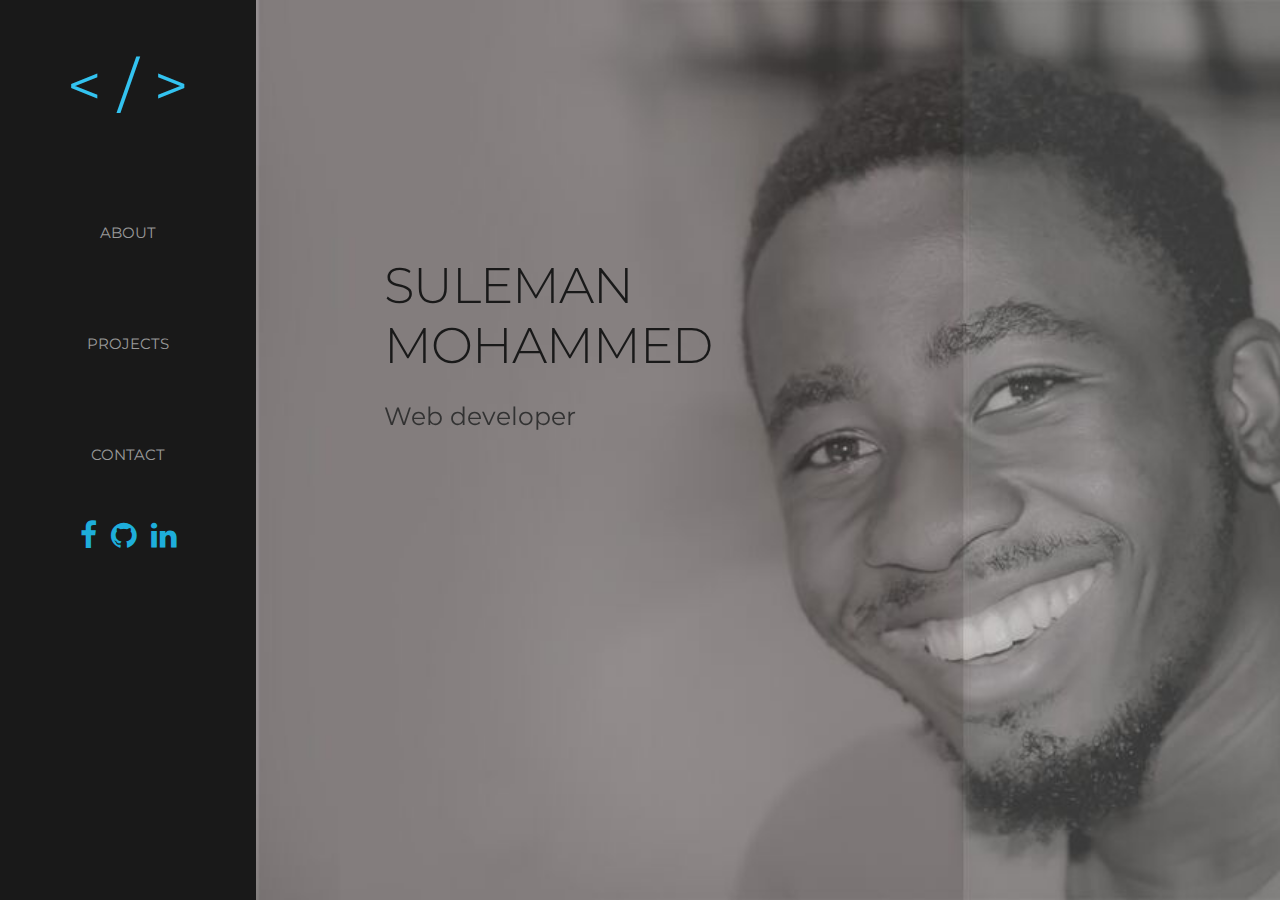
<file: index.html>
<!DOCTYPE html>
<html>
<head>
  <title>Suleman Mohammed</title>
  <link rel="stylesheet" type="text/css" href="assets/css/normalize.css">
  <link rel="stylesheet" type="text/css" href="assets/css/skeleton.css">
  <link rel="stylesheet" type="text/css" href="assets/css/main.css">
  <link rel="stylesheet" type="text/css" href="assets/css/bootstrap-social.css" rel="stylesheet">
  <link rel="stylesheet" type="text/css" href="assets/css/font-awesome.css" rel="stylesheet">
  <link href="https://fonts.googleapis.com/css?family=Montserrat:400,700" rel="stylesheet">
</head>
<body>
  <div class="container">
    <div class="row">
      <div class="twelve column">
        <div class="sidenav">
          <ul class="item">
            <li>< &#47; ></li>
            <li>ABOUT</li>
            <li>PROJECTS</li>
            <li>CONTACT</li>
            <div class="social">
              <a href="https://www.facebook.com/mohammed.suleman.716" target="blank"><span class="fa fa-facebook"></span></a>
              <a href="https://github.com/sumohammed" target="blank"><span class="fa fa-github"></span></a>
              <a href="https://www.linkedin.com/in/suleimanampo/" target="blank"><span class="fa fa-linkedin"></span></a>
            </div>
            
          </ul>
        </div>
        <div class="page">
          <div class="home">
            <div class="name">
             <h1>SULEMAN <br> MOHAMMED</h1>
             <p>Web developer</p>
            </div>
          </div>
        </div>
      </div>
    </div>
  </div>
</body>
</html>
</file>
<file: assets/css/skeleton.css>
/*
* Skeleton V2.0.4
* Copyright 2014, Dave Gamache
* www.getskeleton.com
* Free to use under the MIT license.
* http://www.opensource.org/licenses/mit-license.php
* 12/29/2014
*/


/* Table of contents
––––––––––––––––––––––––––––––––––––––––––––––––––
- Grid
- Base Styles
- Typography
- Links
- Buttons
- Forms
- Lists
- Code
- Tables
- Spacing
- Utilities
- Clearing
- Media Queries
*/


/* Grid
–––––––––––––––––––––––––––––––––––––––––––––––––– */
.container {
  position: relative;
  width: 100%;
  margin: 0 auto;
  box-sizing: border-box; }
.column,
.columns {
  width: 100%;
  float: left;
  box-sizing: border-box; }

/* For devices larger than 400px */
@media (min-width: 400px) {
  .container {
    width: 100%;
    padding: 0; }
}

/* For devices larger than 550px */
@media (min-width: 550px) {
  .container {
    width: 100%; }
  .column,
  .columns {
    margin-left: 4%; }
  .column:first-child,
  .columns:first-child {
    margin-left: 0; }

  .one.column,
  .one.columns                    { width: 4.66666666667%; }
  .two.columns                    { width: 13.3333333333%; }
  .three.columns                  { width: 22%;            }
  .four.columns                   { width: 30.6666666667%; }
  .five.columns                   { width: 39.3333333333%; }
  .six.columns                    { width: 48%;            }
  .seven.columns                  { width: 56.6666666667%; }
  .eight.columns                  { width: 65.3333333333%; }
  .nine.columns                   { width: 74.0%;          }
  .ten.columns                    { width: 82.6666666667%; }
  .eleven.columns                 { width: 91.3333333333%; }
  .twelve.columns                 { width: 100%; margin-left: 0; }

  .one-third.column               { width: 30.6666666667%; }
  .two-thirds.column              { width: 65.3333333333%; }

  .one-half.column                { width: 48%; }

  /* Offsets */
  .offset-by-one.column,
  .offset-by-one.columns          { margin-left: 8.66666666667%; }
  .offset-by-two.column,
  .offset-by-two.columns          { margin-left: 17.3333333333%; }
  .offset-by-three.column,
  .offset-by-three.columns        { margin-left: 26%;            }
  .offset-by-four.column,
  .offset-by-four.columns         { margin-left: 34.6666666667%; }
  .offset-by-five.column,
  .offset-by-five.columns         { margin-left: 43.3333333333%; }
  .offset-by-six.column,
  .offset-by-six.columns          { margin-left: 52%;            }
  .offset-by-seven.column,
  .offset-by-seven.columns        { margin-left: 60.6666666667%; }
  .offset-by-eight.column,
  .offset-by-eight.columns        { margin-left: 69.3333333333%; }
  .offset-by-nine.column,
  .offset-by-nine.columns         { margin-left: 78.0%;          }
  .offset-by-ten.column,
  .offset-by-ten.columns          { margin-left: 86.6666666667%; }
  .offset-by-eleven.column,
  .offset-by-eleven.columns       { margin-left: 95.3333333333%; }

  .offset-by-one-third.column,
  .offset-by-one-third.columns    { margin-left: 34.6666666667%; }
  .offset-by-two-thirds.column,
  .offset-by-two-thirds.columns   { margin-left: 69.3333333333%; }

  .offset-by-one-half.column,
  .offset-by-one-half.columns     { margin-left: 52%; }

}


/* Base Styles
–––––––––––––––––––––––––––––––––––––––––––––––––– */
/* NOTE
html is set to 62.5% so that all the REM measurements throughout Skeleton
are based on 10px sizing. So basically 1.5rem = 15px :) */
html {
  font-size: 62.5%; }
body {
  font-size: 1.5em; /* currently ems cause chrome bug misinterpreting rems on body element */
  line-height: 1.6;
  font-weight: 400;
  font-family: "Raleway", "HelveticaNeue", "Helvetica Neue", Helvetica, Arial, sans-serif;
  color: #222; }


/* Typography
–––––––––––––––––––––––––––––––––––––––––––––––––– */
h1, h2, h3, h4, h5, h6 {
  margin-top: 0;
  margin-bottom: 2rem;
  font-weight: 300; }
h1 { font-size: 4.0rem; line-height: 1.2;  letter-spacing: -.1rem;}
h2 { font-size: 3.6rem; line-height: 1.25; letter-spacing: -.1rem; }
h3 { font-size: 3.0rem; line-height: 1.3;  letter-spacing: -.1rem; }
h4 { font-size: 2.4rem; line-height: 1.35; letter-spacing: -.08rem; }
h5 { font-size: 1.8rem; line-height: 1.5;  letter-spacing: -.05rem; }
h6 { font-size: 1.5rem; line-height: 1.6;  letter-spacing: 0; }

/* Larger than phablet */
@media (min-width: 550px) {
  h1 { font-size: 5.0rem; }
  h2 { font-size: 4.2rem; }
  h3 { font-size: 3.6rem; }
  h4 { font-size: 3.0rem; }
  h5 { font-size: 2.4rem; }
  h6 { font-size: 1.5rem; }
}

p {
  margin-top: 0; }


/* Links
–––––––––––––––––––––––––––––––––––––––––––––––––– */
a {
  color: #1EAEDB; }
a:hover {
  color: #0FA0CE; }


/* Buttons
–––––––––––––––––––––––––––––––––––––––––––––––––– */
.button,
button,
input[type="submit"],
input[type="reset"],
input[type="button"] {
  display: inline-block;
  height: 38px;
  padding: 0 30px;
  color: #555;
  text-align: center;
  font-size: 11px;
  font-weight: 600;
  line-height: 38px;
  letter-spacing: .1rem;
  text-transform: uppercase;
  text-decoration: none;
  white-space: nowrap;
  background-color: transparent;
  border-radius: 4px;
  border: 1px solid #bbb;
  cursor: pointer;
  box-sizing: border-box; }
.button:hover,
button:hover,
input[type="submit"]:hover,
input[type="reset"]:hover,
input[type="button"]:hover,
.button:focus,
button:focus,
input[type="submit"]:focus,
input[type="reset"]:focus,
input[type="button"]:focus {
  color: #333;
  border-color: #888;
  outline: 0; }
.button.button-primary,
button.button-primary,
input[type="submit"].button-primary,
input[type="reset"].button-primary,
input[type="button"].button-primary {
  color: #FFF;
  background-color: #33C3F0;
  border-color: #33C3F0; }
.button.button-primary:hover,
button.button-primary:hover,
input[type="submit"].button-primary:hover,
input[type="reset"].button-primary:hover,
input[type="button"].button-primary:hover,
.button.button-primary:focus,
button.button-primary:focus,
input[type="submit"].button-primary:focus,
input[type="reset"].button-primary:focus,
input[type="button"].button-primary:focus {
  color: #FFF;
  background-color: #1EAEDB;
  border-color: #1EAEDB; }


/* Forms
–––––––––––––––––––––––––––––––––––––––––––––––––– */
input[type="email"],
input[type="number"],
input[type="search"],
input[type="text"],
input[type="tel"],
input[type="url"],
input[type="password"],
textarea,
select {
  height: 38px;
  padding: 6px 10px; /* The 6px vertically centers text on FF, ignored by Webkit */
  background-color: #fff;
  border: 1px solid #D1D1D1;
  border-radius: 4px;
  box-shadow: none;
  box-sizing: border-box; }
/* Removes awkward default styles on some inputs for iOS */
input[type="email"],
input[type="number"],
input[type="search"],
input[type="text"],
input[type="tel"],
input[type="url"],
input[type="password"],
textarea {
  -webkit-appearance: none;
     -moz-appearance: none;
          appearance: none; }
textarea {
  min-height: 65px;
  padding-top: 6px;
  padding-bottom: 6px; }
input[type="email"]:focus,
input[type="number"]:focus,
input[type="search"]:focus,
input[type="text"]:focus,
input[type="tel"]:focus,
input[type="url"]:focus,
input[type="password"]:focus,
textarea:focus,
select:focus {
  border: 1px solid #33C3F0;
  outline: 0; }
label,
legend {
  display: block;
  margin-bottom: .5rem;
  font-weight: 600; }
fieldset {
  padding: 0;
  border-width: 0; }
input[type="checkbox"],
input[type="radio"] {
  display: inline; }
label > .label-body {
  display: inline-block;
  margin-left: .5rem;
  font-weight: normal; }


/* Lists
–––––––––––––––––––––––––––––––––––––––––––––––––– */
ul {
  list-style: circle inside; }
ol {
  list-style: decimal inside; }
ol, ul {
  padding-left: 0;
  margin-top: 0; }
ul ul,
ul ol,
ol ol,
ol ul {
  margin: 1.5rem 0 1.5rem 3rem;
  font-size: 90%; }
li {
  margin-bottom: 1rem; }


/* Code
–––––––––––––––––––––––––––––––––––––––––––––––––– */
code {
  padding: .2rem .5rem;
  margin: 0 .2rem;
  font-size: 90%;
  white-space: nowrap;
  background: #F1F1F1;
  border: 1px solid #E1E1E1;
  border-radius: 4px; }
pre > code {
  display: block;
  padding: 1rem 1.5rem;
  white-space: pre; }


/* Tables
–––––––––––––––––––––––––––––––––––––––––––––––––– */
th,
td {
  padding: 12px 15px;
  text-align: left;
  border-bottom: 1px solid #E1E1E1; }
th:first-child,
td:first-child {
  padding-left: 0; }
th:last-child,
td:last-child {
  padding-right: 0; }


/* Spacing
–––––––––––––––––––––––––––––––––––––––––––––––––– */
button,
.button {
  margin-bottom: 1rem; }
input,
textarea,
select,
fieldset {
  margin-bottom: 1.5rem; }
pre,
blockquote,
dl,
figure,
table,
p,
ul,
ol,
form {
  margin-bottom: 2.5rem; }


/* Utilities
–––––––––––––––––––––––––––––––––––––––––––––––––– */
.u-full-width {
  width: 100%;
  box-sizing: border-box; }
.u-max-full-width {
  max-width: 100%;
  box-sizing: border-box; }
.u-pull-right {
  float: right; }
.u-pull-left {
  float: left; }


/* Misc
–––––––––––––––––––––––––––––––––––––––––––––––––– */
hr {
  margin-top: 3rem;
  margin-bottom: 3.5rem;
  border-width: 0;
  border-top: 1px solid #E1E1E1; }


/* Clearing
–––––––––––––––––––––––––––––––––––––––––––––––––– */

/* Self Clearing Goodness */
.container:after,
.row:after,
.u-cf {
  content: "";
  display: table;
  clear: both; }


/* Media Queries
–––––––––––––––––––––––––––––––––––––––––––––––––– */
/*
Note: The best way to structure the use of media queries is to create the queries
near the relevant code. For example, if you wanted to change the styles for buttons
on small devices, paste the mobile query code up in the buttons section and style it
there.
*/


/* Larger than mobile */
@media (min-width: 400px) {}

/* Larger than phablet (also point when grid becomes active) */
@media (min-width: 550px) {}

/* Larger than tablet */
@media (min-width: 750px) {}

/* Larger than desktop */
@media (min-width: 1000px) {}

/* Larger than Desktop HD */
@media (min-width: 1200px) {}
</file>
<file: assets/css/main.css>
html, body {
    margin: 0px;
    padding: 0px;
    width: 100%;
    height: 100%;
    font-family: 'Montserrat', sans-serif;
}

.home {
    background: url(../images/n.jpg);
    height: 100%;
    background-attachment: fixed;
    background-position: center;
    background-repeat: no-repeat;
    background-size: cover;
    width: 100%;
    position: fixed;
}

.page {
    width: 80%;
    padding-left: 20%;
    height: 100%;
}

.name {
    font-size: 70px;
    text-align: left;
    margin-top: 20%;
    padding: 0px 10%;
    color: white;
}

.name h1 {
    color: #191919;
    font-size: 40px
    font-weight: 700;
}

.name p {
    font-size: 25px;
    color: #323232;
}

.sidenav {
    width: 20%;
    display: inline-block;
    height: 100%;
    position: fixed;
    background: #191919;
    color: white;
}

.sidenav li {
    list-style: none;
}

.social {
    text-align: center;
}

.social span {
    font-size: 30px;
    padding: 5px 5px;
}

.item {
    width: 100%;
    height: 100%;
    color: white;
    padding: 0px 0px 0px 0px;
    position: relative;
    overflow-y: auto;
}

.item li {
    padding: 15% 0px;
    text-align: center;
    cursor: pointer;
    color: #999999;
}

.item li:first-child {
    color: rgb(51, 195, 240);
    font-size: 60px;
}
</file>
